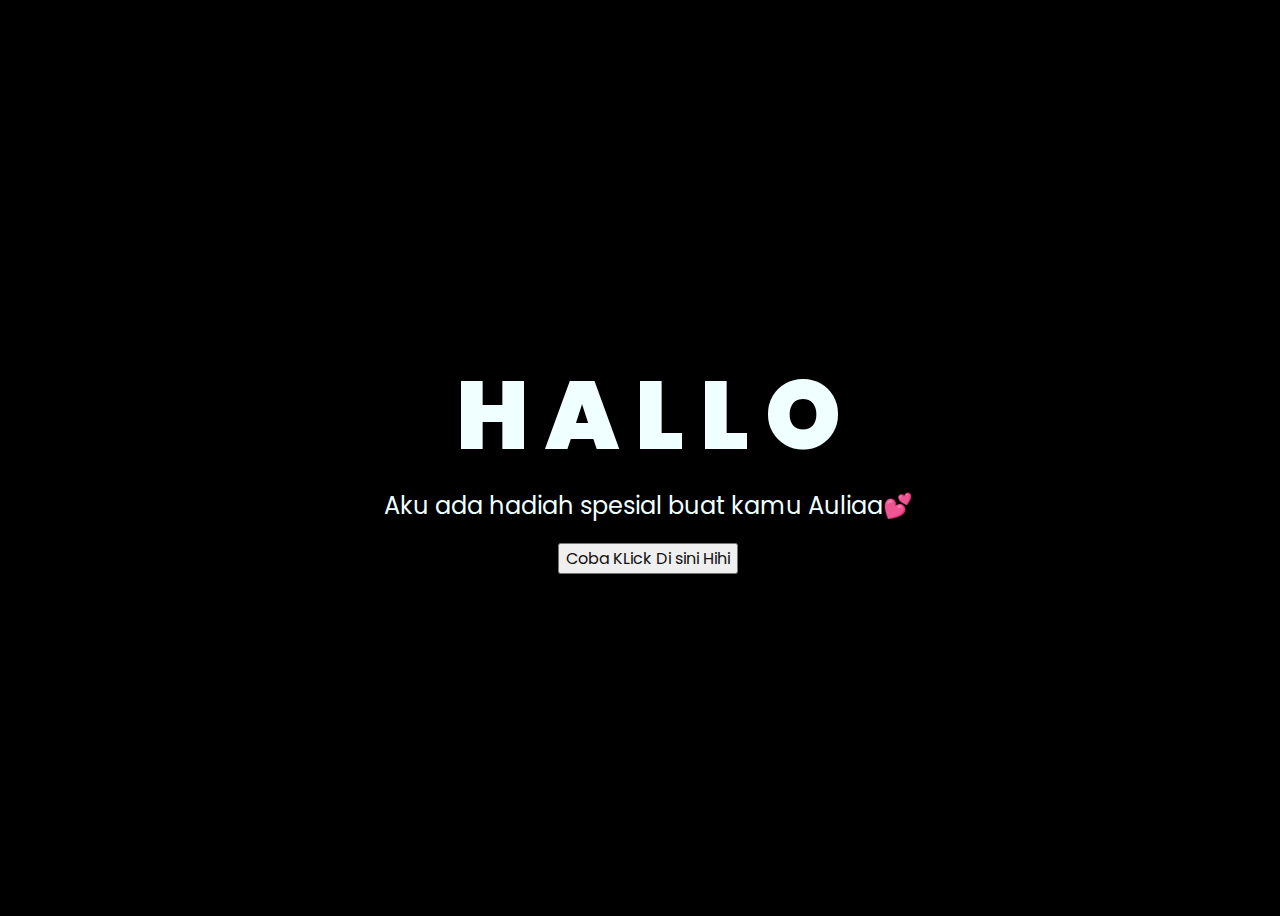
<file: index.html>
<!DOCTYPE html>
<html lang="en">
<head>
    <meta charset="UTF-8">
    <meta http-equiv="X-UA-Compatible" content="IE=edge">
    <meta name="viewport" content="width=device-width, initial-scale=1.0">
    <link rel="stylesheet" href="css/style.css">
    <link rel="icon" href="img/flowers.png" type="image/x-icon">
    <title>Bunga Buat Auliaa</title>
</head>
<body>
    <div class="greetings">
    <!-- silahkan menambah kata sesuai keinginan dengan <span>text...</span -->
        <span>H</span>
        <span>A</span>
        <span>L</span>
        <span>L</span>
        <span>O</span>
    </div>
    <div class="description">
        <span>Aku ada hadiah spesial buat kamu Auliaa💕</span>
    </div>
    <div class="button">
        <button>
            <a href="flower.html">Coba KLick Di sini Hihi</a>
        </button>
        
    </div>
</body>
</html>
</file>
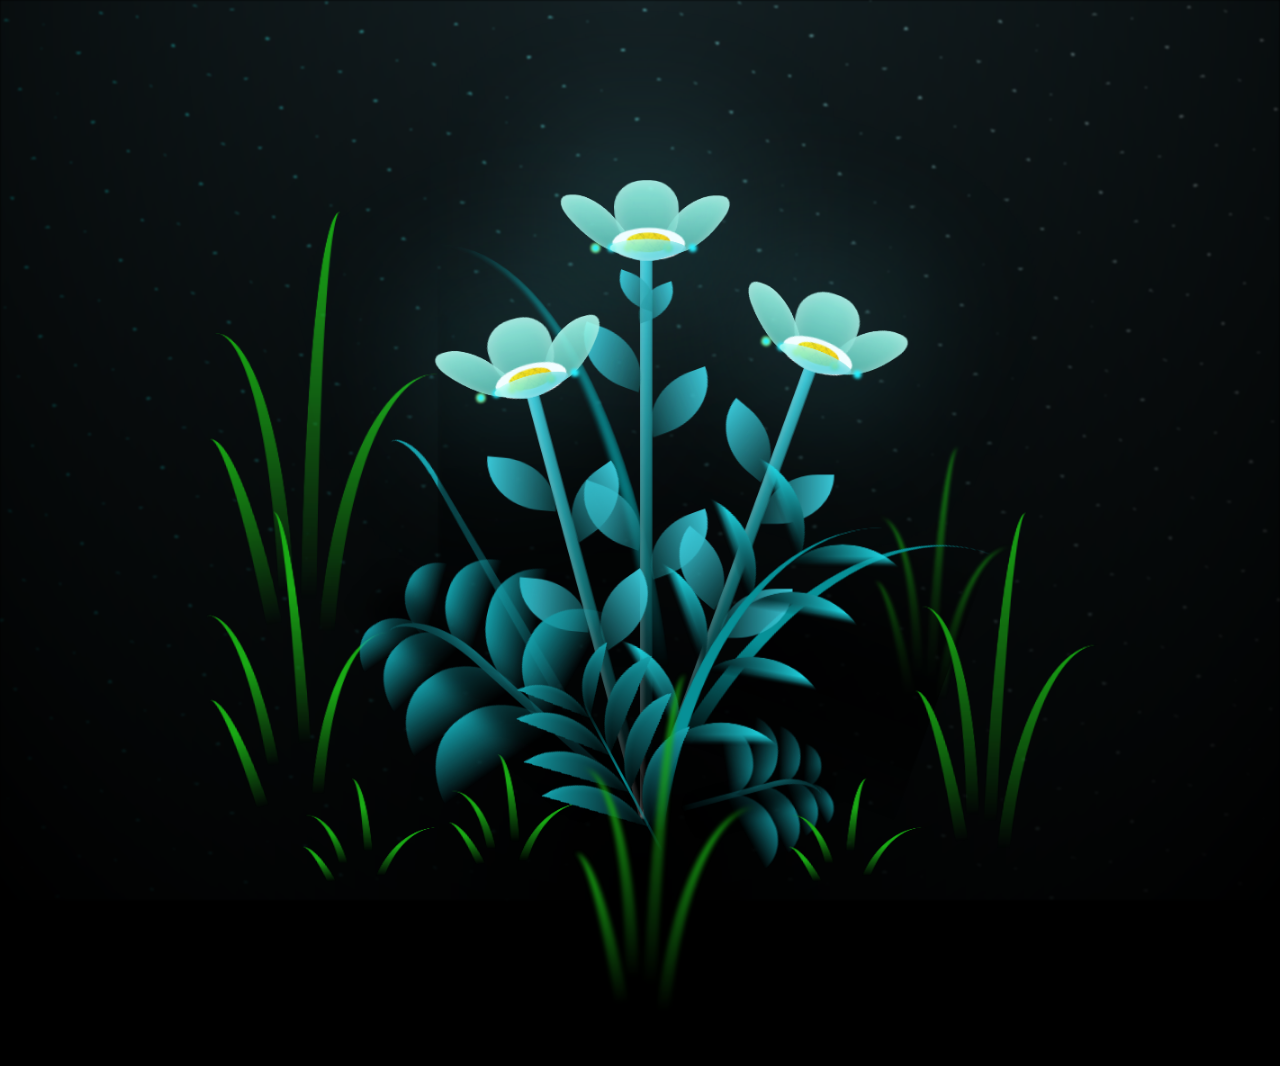
<file: flower.html>
<!DOCTYPE html>
<html lang="en">
<head>
    <meta charset="UTF-8">
    <meta http-equiv="X-UA-Compatible" content="IE=edge">
    <meta name="viewport" content="width=device-width, initial-scale=1.0">
    <link rel="stylesheet" href="css/main.css">
    <link rel="icon" href="img/flowers.png" type="image/x-icon">
    <title>flowers</title>
</head>
<body class="container">
  <!-- Pembuat code: https://codepen.io/mdusmanansari/pen/BamepLe -->
    <div class="night"></div>
    <div class="flowers">
      <div class="flower flower--1">
        <div class="flower__leafs flower__leafs--1">
          <div class="flower__leaf flower__leaf--1"></div>
          <div class="flower__leaf flower__leaf--2"></div>
          <div class="flower__leaf flower__leaf--3"></div>
          <div class="flower__leaf flower__leaf--4"></div>
          <div class="flower__white-circle"></div>
  
          <div class="flower__light flower__light--1"></div>
          <div class="flower__light flower__light--2"></div>
          <div class="flower__light flower__light--3"></div>
          <div class="flower__light flower__light--4"></div>
          <div class="flower__light flower__light--5"></div>
          <div class="flower__light flower__light--6"></div>
          <div class="flower__light flower__light--7"></div>
          <div class="flower__light flower__light--8"></div>
  
        </div>
        <div class="flower__line">
          <div class="flower__line__leaf flower__line__leaf--1"></div>
          <div class="flower__line__leaf flower__line__leaf--2"></div>
          <div class="flower__line__leaf flower__line__leaf--3"></div>
          <div class="flower__line__leaf flower__line__leaf--4"></div>
          <div class="flower__line__leaf flower__line__leaf--5"></div>
          <div class="flower__line__leaf flower__line__leaf--6"></div>
        </div>
      </div>
  
      <div class="flower flower--2">
        <div class="flower__leafs flower__leafs--2">
          <div class="flower__leaf flower__leaf--1"></div>
          <div class="flower__leaf flower__leaf--2"></div>
          <div class="flower__leaf flower__leaf--3"></div>
          <div class="flower__leaf flower__leaf--4"></div>
          <div class="flower__white-circle"></div>
  
          <div class="flower__light flower__light--1"></div>
          <div class="flower__light flower__light--2"></div>
          <div class="flower__light flower__light--3"></div>
          <div class="flower__light flower__light--4"></div>
          <div class="flower__light flower__light--5"></div>
          <div class="flower__light flower__light--6"></div>
          <div class="flower__light flower__light--7"></div>
          <div class="flower__light flower__light--8"></div>
  
        </div>
        <div class="flower__line">
          <div class="flower__line__leaf flower__line__leaf--1"></div>
          <div class="flower__line__leaf flower__line__leaf--2"></div>
          <div class="flower__line__leaf flower__line__leaf--3"></div>
          <div class="flower__line__leaf flower__line__leaf--4"></div>
        </div>
      </div>
  
      <div class="flower flower--3">
        <div class="flower__leafs flower__leafs--3">
          <div class="flower__leaf flower__leaf--1"></div>
          <div class="flower__leaf flower__leaf--2"></div>
          <div class="flower__leaf flower__leaf--3"></div>
          <div class="flower__leaf flower__leaf--4"></div>
          <div class="flower__white-circle"></div>
  
          <div class="flower__light flower__light--1"></div>
          <div class="flower__light flower__light--2"></div>
          <div class="flower__light flower__light--3"></div>
          <div class="flower__light flower__light--4"></div>
          <div class="flower__light flower__light--5"></div>
          <div class="flower__light flower__light--6"></div>
          <div class="flower__light flower__light--7"></div>
          <div class="flower__light flower__light--8"></div>
  
        </div>
        <div class="flower__line">
          <div class="flower__line__leaf flower__line__leaf--1"></div>
          <div class="flower__line__leaf flower__line__leaf--2"></div>
          <div class="flower__line__leaf flower__line__leaf--3"></div>
          <div class="flower__line__leaf flower__line__leaf--4"></div>
        </div>
      </div>
  
      <div class="grow-ans" style="--d:1.2s">
        <div class="flower__g-long">
          <div class="flower__g-long__top"></div>
          <div class="flower__g-long__bottom"></div>
        </div>
      </div>
  
      <div class="growing-grass">
        <div class="flower__grass flower__grass--1">
          <div class="flower__grass--top"></div>
          <div class="flower__grass--bottom"></div>
          <div class="flower__grass__leaf flower__grass__leaf--1"></div>
          <div class="flower__grass__leaf flower__grass__leaf--2"></div>
          <div class="flower__grass__leaf flower__grass__leaf--3"></div>
          <div class="flower__grass__leaf flower__grass__leaf--4"></div>
          <div class="flower__grass__leaf flower__grass__leaf--5"></div>
          <div class="flower__grass__leaf flower__grass__leaf--6"></div>
          <div class="flower__grass__leaf flower__grass__leaf--7"></div>
          <div class="flower__grass__leaf flower__grass__leaf--8"></div>
          <div class="flower__grass__overlay"></div>
        </div>
      </div>
  
      <div class="growing-grass">
        <div class="flower__grass flower__grass--2">
          <div class="flower__grass--top"></div>
          <div class="flower__grass--bottom"></div>
          <div class="flower__grass__leaf flower__grass__leaf--1"></div>
          <div class="flower__grass__leaf flower__grass__leaf--2"></div>
          <div class="flower__grass__leaf flower__grass__leaf--3"></div>
          <div class="flower__grass__leaf flower__grass__leaf--4"></div>
          <div class="flower__grass__leaf flower__grass__leaf--5"></div>
          <div class="flower__grass__leaf flower__grass__leaf--6"></div>
          <div class="flower__grass__leaf flower__grass__leaf--7"></div>
          <div class="flower__grass__leaf flower__grass__leaf--8"></div>
          <div class="flower__grass__overlay"></div>
        </div>
      </div>
  
      <div class="grow-ans" style="--d:2.4s">
        <div class="flower__g-right flower__g-right--1">
          <div class="leaf"></div>
        </div>
      </div>
  
      <div class="grow-ans" style="--d:2.8s">
        <div class="flower__g-right flower__g-right--2">
          <div class="leaf"></div>
        </div>
      </div>
  
      <div class="grow-ans" style="--d:2.8s">
        <div class="flower__g-front">
          <div class="flower__g-front__leaf-wrapper flower__g-front__leaf-wrapper--1">
            <div class="flower__g-front__leaf"></div>
          </div>
          <div class="flower__g-front__leaf-wrapper flower__g-front__leaf-wrapper--2">
            <div class="flower__g-front__leaf"></div>
          </div>
          <div class="flower__g-front__leaf-wrapper flower__g-front__leaf-wrapper--3">
            <div class="flower__g-front__leaf"></div>
          </div>
          <div class="flower__g-front__leaf-wrapper flower__g-front__leaf-wrapper--4">
            <div class="flower__g-front__leaf"></div>
          </div>
          <div class="flower__g-front__leaf-wrapper flower__g-front__leaf-wrapper--5">
            <div class="flower__g-front__leaf"></div>
          </div>
          <div class="flower__g-front__leaf-wrapper flower__g-front__leaf-wrapper--6">
            <div class="flower__g-front__leaf"></div>
          </div>
          <div class="flower__g-front__leaf-wrapper flower__g-front__leaf-wrapper--7">
            <div class="flower__g-front__leaf"></div>
          </div>
          <div class="flower__g-front__leaf-wrapper flower__g-front__leaf-wrapper--8">
            <div class="flower__g-front__leaf"></div>
          </div>
          <div class="flower__g-front__line"></div>
        </div>
      </div>
  
      <div class="grow-ans" style="--d:3.2s">
        <div class="flower__g-fr">
          <div class="leaf"></div>
          <div class="flower__g-fr__leaf flower__g-fr__leaf--1"></div>
          <div class="flower__g-fr__leaf flower__g-fr__leaf--2"></div>
          <div class="flower__g-fr__leaf flower__g-fr__leaf--3"></div>
          <div class="flower__g-fr__leaf flower__g-fr__leaf--4"></div>
          <div class="flower__g-fr__leaf flower__g-fr__leaf--5"></div>
          <div class="flower__g-fr__leaf flower__g-fr__leaf--6"></div>
          <div class="flower__g-fr__leaf flower__g-fr__leaf--7"></div>
          <div class="flower__g-fr__leaf flower__g-fr__leaf--8"></div>
        </div>
      </div>
  
      <div class="long-g long-g--0">
        <div class="grow-ans" style="--d:3s">
          <div class="leaf leaf--0"></div>
        </div>
        <div class="grow-ans" style="--d:2.2s">
          <div class="leaf leaf--1"></div>
        </div>
        <div class="grow-ans" style="--d:3.4s">
          <div class="leaf leaf--2"></div>
        </div>
        <div class="grow-ans" style="--d:3.6s">
          <div class="leaf leaf--3"></div>
        </div>
      </div>
  
      <div class="long-g long-g--1">
        <div class="grow-ans" style="--d:3.6s">
          <div class="leaf leaf--0"></div>
        </div>
        <div class="grow-ans" style="--d:3.8s">
          <div class="leaf leaf--1"></div>
        </div>
        <div class="grow-ans" style="--d:4s">
          <div class="leaf leaf--2"></div>
        </div>
        <div class="grow-ans" style="--d:4.2s">
          <div class="leaf leaf--3"></div>
        </div>
      </div>
  
      <div class="long-g long-g--2">
        <div class="grow-ans" style="--d:4s">
          <div class="leaf leaf--0"></div>
        </div>
        <div class="grow-ans" style="--d:4.2s">
          <div class="leaf leaf--1"></div>
        </div>
        <div class="grow-ans" style="--d:4.4s">
          <div class="leaf leaf--2"></div>
        </div>
        <div class="grow-ans" style="--d:4.6s">
          <div class="leaf leaf--3"></div>
        </div>
      </div>
  
      <div class="long-g long-g--3">
        <div class="grow-ans" style="--d:4s">
          <div class="leaf leaf--0"></div>
        </div>
        <div class="grow-ans" style="--d:4.2s">
          <div class="leaf leaf--1"></div>
        </div>
        <div class="grow-ans" style="--d:3s">
          <div class="leaf leaf--2"></div>
        </div>
        <div class="grow-ans" style="--d:3.6s">
          <div class="leaf leaf--3"></div>
        </div>
      </div>
  
      <div class="long-g long-g--4">
        <div class="grow-ans" style="--d:4s">
          <div class="leaf leaf--0"></div>
        </div>
        <div class="grow-ans" style="--d:4.2s">
          <div class="leaf leaf--1"></div>
        </div>
        <div class="grow-ans" style="--d:3s">
          <div class="leaf leaf--2"></div>
        </div>
        <div class="grow-ans" style="--d:3.6s">
          <div class="leaf leaf--3"></div>
        </div>
      </div>
  
      <div class="long-g long-g--5">
        <div class="grow-ans" style="--d:4s">
          <div class="leaf leaf--0"></div>
        </div>
        <div class="grow-ans" style="--d:4.2s">
          <div class="leaf leaf--1"></div>
        </div>
        <div class="grow-ans" style="--d:3s">
          <div class="leaf leaf--2"></div>
        </div>
        <div class="grow-ans" style="--d:3.6s">
          <div class="leaf leaf--3"></div>
        </div>
      </div>
  
      <div class="long-g long-g--6">
        <div class="grow-ans" style="--d:4.2s">
          <div class="leaf leaf--0"></div>
        </div>
        <div class="grow-ans" style="--d:4.4s">
          <div class="leaf leaf--1"></div>
        </div>
        <div class="grow-ans" style="--d:4.6s">
          <div class="leaf leaf--2"></div>
        </div>
        <div class="grow-ans" style="--d:4.8s">
          <div class="leaf leaf--3"></div>
        </div>
      </div>
  
      <div class="long-g long-g--7">
        <div class="grow-ans" style="--d:3s">
          <div class="leaf leaf--0"></div>
        </div>
        <div class="grow-ans" style="--d:3.2s">
          <div class="leaf leaf--1"></div>
        </div>
        <div class="grow-ans" style="--d:3.5s">
          <div class="leaf leaf--2"></div>
        </div>
        <div class="grow-ans" style="--d:3.6s">
          <div class="leaf leaf--3"></div>
        </div>
      </div>
    </div>
    <script src="main.js"></script>
  </body>
</html>
</file>
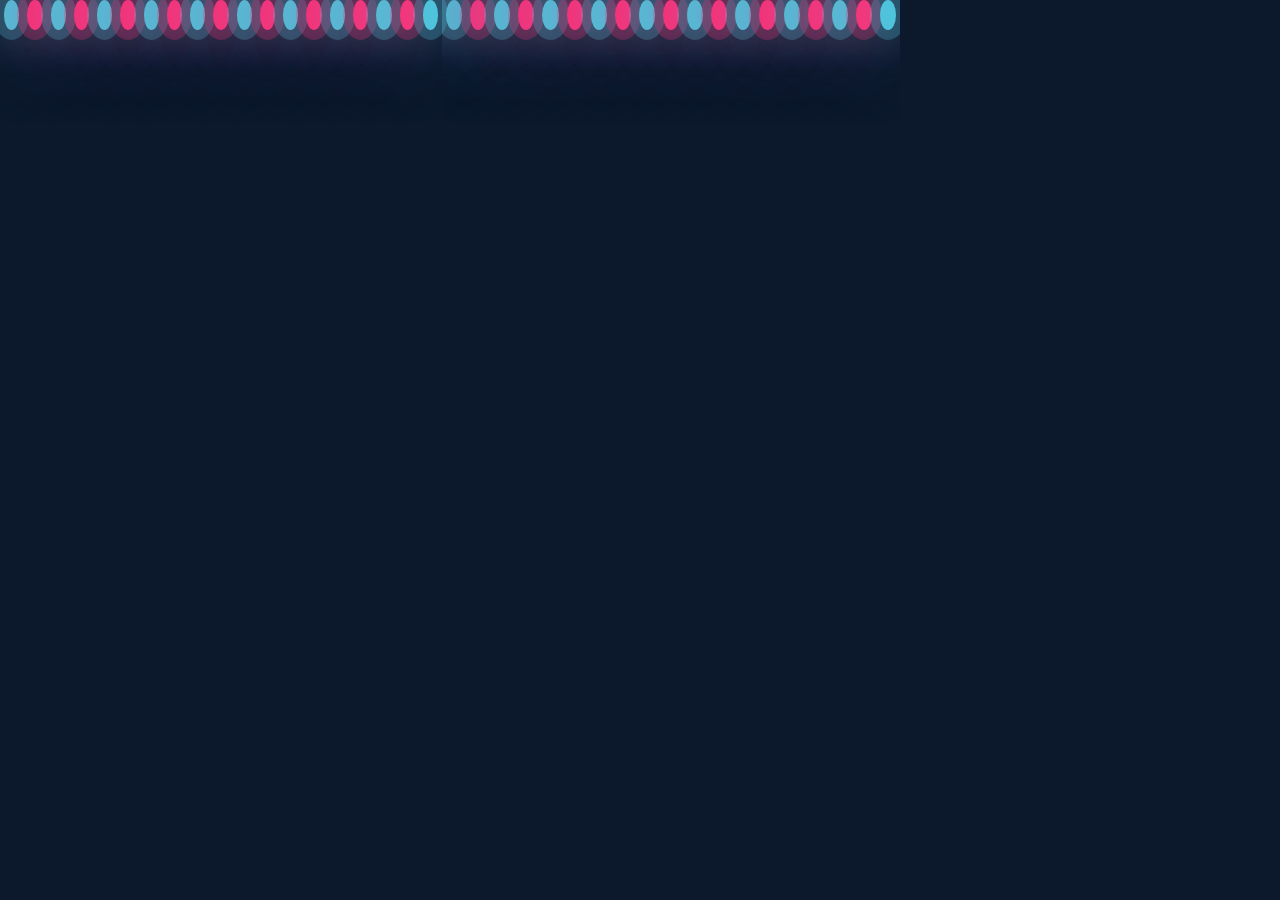
<file: scss/animation.html>
<!DOCTYPE html>
<html lang="en">
<head>
    <meta charset="UTF-8">
    <title>CSS Animation Effect</title>
    <link rel="stylesheet" href="style.css">
</head>
<body>
    <div class="container">
        <div class="bubbles">
            <span style="--i:11"></span>
            <span style="--i:12"></span>
            <span style="--i:24"></span>
            <span style="--i:10"></span>
            <span style="--i:14"></span>
            <span style="--i:23"></span>
            <span style="--i:18"></span>
            <span style="--i:19"></span>
            <span style="--i:20"></span>
            <span style="--i:22"></span>
            <span style="--i:25"></span>
            <span style="--i:18"></span>
            <span style="--i:21"></span>
            <span style="--i:15"></span>
            <span style="--i:13"></span>
            <span style="--i:26"></span>
            <span style="--i:17"></span>
            <span style="--i:13"></span>
            <span style="--i:28"></span>
            <div class="container">
                <div class="bubbles">
            <span style="--i:11"></span>
            <span style="--i:12"></span>
            <span style="--i:24"></span>
            <span style="--i:10"></span>
            <span style="--i:14"></span>
            <span style="--i:23"></span>
            <span style="--i:18"></span>
            <span style="--i:19"></span>
            <span style="--i:20"></span>
            <span style="--i:22"></span>
            <span style="--i:25"></span>
            <span style="--i:18"></span>
            <span style="--i:21"></span>
            <span style="--i:15"></span>
            <span style="--i:13"></span>
            <span style="--i:26"></span>
            <span style="--i:17"></span>
            <span style="--i:13"></span>
            <span style="--i:28"></span>
            </div>
        </div>
</body>
</html>
</file>
<file: css/style.css>
@import url('https://fonts.googleapis.com/css2?family=Poppins:ital,wght@0,500;1,900&display=swap');
*{
    font-family: 'Poppins',cursive;
}
body{
    color: azure;
    width: 100%;
    height: 100vh;
    display: flex;
    flex-direction: column;
    align-items: center;
    justify-content: center;
    background-color: black;
}
.greetings{
    font-size: 6rem;
    font-weight: 900;
}
.greetings > span{
    animation: glow 2.5s ease-in-out infinite;
}
@keyframes glow{
    0%, 100%{
        color: #fff;
        text-shadow: 0 0 12px #39c6d6, 0 0 50px #39c6d6, 0 0 100px #39c6d6;
    }
    10%, 90%{
        color: #111;
        text-shadow: none;
    }
}
.greetings > span:nth-child(2){
    animation-delay: .2s ;
}
.greetings > span:nth-child(3){
    animation-delay: .4s ;
}
.greetings > span:nth-child(4){
    animation-delay: .6s;
}
.greetings > span:nth-child(5){
    animation-delay: .8s;
}

.description{
    font-size: 1.5rem;
    margin-bottom: 20px;
}

.button a{
    text-decoration: none;
    font-size: 1rem;
    color: #111;
}

@media screen and (max-width:574px){
    .greetings{
        display: block;
        font-size: 3rem;
        font-weight: 500;
        text-align: center;
    }
    .description{
        font-size: 1rem;
    }
    
    .button a{
        font-size: .5rem;
    }
}
</file>
<file: css/main.css>
*,
*::after,
*::before {
  padding: 0;
  margin: 0;
  box-sizing: border-box;
}

:root {
  --dark-color: #000;
}

body {
  display: flex;
  align-items: flex-end;
  justify-content: center;
  min-height: 100vh;
  background-color: var(--dark-color);
  overflow: hidden;
  perspective: 1000px;
}

.night {
  position: fixed;
  left: 50%;
  top: 0;
  transform: translateX(-50%);
  width: 100%;
  height: 100%;
  filter: blur(0.1vmin);
  background-image: radial-gradient(ellipse at top, transparent 0%, var(--dark-color)), radial-gradient(ellipse at bottom, var(--dark-color), rgba(145, 233, 255, 0.2)), repeating-linear-gradient(220deg, rgb(0, 0, 0) 0px, rgb(0, 0, 0) 19px, transparent 19px, transparent 22px), repeating-linear-gradient(189deg, rgb(0, 0, 0) 0px, rgb(0, 0, 0) 19px, transparent 19px, transparent 22px), repeating-linear-gradient(148deg, rgb(0, 0, 0) 0px, rgb(0, 0, 0) 19px, transparent 19px, transparent 22px), linear-gradient(90deg, rgb(0, 255, 250), rgb(240, 240, 240));
}

.flowers {
  position: relative;
  transform: scale(0.9);
}

.flower {
  position: absolute;
  bottom: 10vmin;
  transform-origin: bottom center;
  z-index: 10;
  --fl-speed: 0.8s;
}
.flower--1 {
  -webkit-animation: moving-flower-1 4s linear infinite;
          animation: moving-flower-1 4s linear infinite;
}
.flower--1 .flower__line {
  height: 70vmin;
  -webkit-animation-delay: 0.3s;
          animation-delay: 0.3s;
}
.flower--1 .flower__line__leaf--1 {
  -webkit-animation: blooming-leaf-right var(--fl-speed) 1.6s backwards;
          animation: blooming-leaf-right var(--fl-speed) 1.6s backwards;
}
.flower--1 .flower__line__leaf--2 {
  -webkit-animation: blooming-leaf-right var(--fl-speed) 1.4s backwards;
          animation: blooming-leaf-right var(--fl-speed) 1.4s backwards;
}
.flower--1 .flower__line__leaf--3 {
  -webkit-animation: blooming-leaf-left var(--fl-speed) 1.2s backwards;
          animation: blooming-leaf-left var(--fl-speed) 1.2s backwards;
}
.flower--1 .flower__line__leaf--4 {
  -webkit-animation: blooming-leaf-left var(--fl-speed) 1s backwards;
          animation: blooming-leaf-left var(--fl-speed) 1s backwards;
}
.flower--1 .flower__line__leaf--5 {
  -webkit-animation: blooming-leaf-right var(--fl-speed) 1.8s backwards;
          animation: blooming-leaf-right var(--fl-speed) 1.8s backwards;
}
.flower--1 .flower__line__leaf--6 {
  -webkit-animation: blooming-leaf-left var(--fl-speed) 2s backwards;
          animation: blooming-leaf-left var(--fl-speed) 2s backwards;
}
.flower--2 {
  left: 50%;
  transform: rotate(20deg);
  -webkit-animation: moving-flower-2 4s linear infinite;
          animation: moving-flower-2 4s linear infinite;
}
.flower--2 .flower__line {
  height: 60vmin;
  -webkit-animation-delay: 0.6s;
          animation-delay: 0.6s;
}
.flower--2 .flower__line__leaf--1 {
  -webkit-animation: blooming-leaf-right var(--fl-speed) 1.9s backwards;
          animation: blooming-leaf-right var(--fl-speed) 1.9s backwards;
}
.flower--2 .flower__line__leaf--2 {
  -webkit-animation: blooming-leaf-right var(--fl-speed) 1.7s backwards;
          animation: blooming-leaf-right var(--fl-speed) 1.7s backwards;
}
.flower--2 .flower__line__leaf--3 {
  -webkit-animation: blooming-leaf-left var(--fl-speed) 1.5s backwards;
          animation: blooming-leaf-left var(--fl-speed) 1.5s backwards;
}
.flower--2 .flower__line__leaf--4 {
  -webkit-animation: blooming-leaf-left var(--fl-speed) 1.3s backwards;
          animation: blooming-leaf-left var(--fl-speed) 1.3s backwards;
}
.flower--3 {
  left: 50%;
  transform: rotate(-15deg);
  -webkit-animation: moving-flower-3 4s linear infinite;
          animation: moving-flower-3 4s linear infinite;
}
.flower--3 .flower__line {
  -webkit-animation-delay: 0.9s;
          animation-delay: 0.9s;
}
.flower--3 .flower__line__leaf--1 {
  -webkit-animation: blooming-leaf-right var(--fl-speed) 2.5s backwards;
          animation: blooming-leaf-right var(--fl-speed) 2.5s backwards;
}
.flower--3 .flower__line__leaf--2 {
  -webkit-animation: blooming-leaf-right var(--fl-speed) 2.3s backwards;
          animation: blooming-leaf-right var(--fl-speed) 2.3s backwards;
}
.flower--3 .flower__line__leaf--3 {
  -webkit-animation: blooming-leaf-left var(--fl-speed) 2.1s backwards;
          animation: blooming-leaf-left var(--fl-speed) 2.1s backwards;
}
.flower--3 .flower__line__leaf--4 {
  -webkit-animation: blooming-leaf-left var(--fl-speed) 1.9s backwards;
          animation: blooming-leaf-left var(--fl-speed) 1.9s backwards;
}
.flower__leafs {
  position: relative;
  -webkit-animation: blooming-flower 2s backwards;
          animation: blooming-flower 2s backwards;
}
.flower__leafs--1 {
  -webkit-animation-delay: 1.1s;
          animation-delay: 1.1s;
}
.flower__leafs--2 {
  -webkit-animation-delay: 1.4s;
          animation-delay: 1.4s;
}
.flower__leafs--3 {
  -webkit-animation-delay: 1.7s;
          animation-delay: 1.7s;
}
.flower__leafs::after {
  content: "";
  position: absolute;
  left: 0;
  top: 0;
  transform: translate(-50%, -100%);
  width: 8vmin;
  height: 8vmin;
  background-color: #6bf0ff;
  filter: blur(10vmin);
}
.flower__leaf {
  position: absolute;
  bottom: 0;
  left: 50%;
  width: 8vmin;
  height: 11vmin;
  border-radius: 51% 49% 47% 53%/44% 45% 55% 69%;
  background-color: #a7ffee;
  background-image: linear-gradient(to top, #54b8aa, #a7ffee);
  transform-origin: bottom center;
  opacity: 0.9;
  box-shadow: inset 0 0 2vmin rgba(255, 255, 255, 0.5);
}
.flower__leaf--1 {
  transform: translate(-10%, 1%) rotateY(40deg) rotateX(-50deg);
}
.flower__leaf--2 {
  transform: translate(-50%, -4%) rotateX(40deg);
}
.flower__leaf--3 {
  transform: translate(-90%, 0%) rotateY(45deg) rotateX(50deg);
}
.flower__leaf--4 {
  width: 8vmin;
  height: 8vmin;
  transform-origin: bottom left;
  border-radius: 4vmin 10vmin 4vmin 4vmin;
  transform: translate(0%, 18%) rotateX(70deg) rotate(-43deg);
  background-image: linear-gradient(to top, #39c6d6, #a7ffee);
  z-index: 1;
  opacity: 0.8;
}
.flower__white-circle {
  position: absolute;
  left: -3.5vmin;
  top: -3vmin;
  width: 9vmin;
  height: 4vmin;
  border-radius: 50%;
  background-color: #fff;
}
.flower__white-circle::after {
  content: "";
  position: absolute;
  left: 50%;
  top: 45%;
  transform: translate(-50%, -50%);
  width: 60%;
  height: 60%;
  border-radius: inherit;
  background-image: repeating-linear-gradient(135deg, rgba(0, 0, 0, 0.03) 0px, rgba(0, 0, 0, 0.03) 1px, transparent 1px, transparent 12px), repeating-linear-gradient(45deg, rgba(0, 0, 0, 0.03) 0px, rgba(0, 0, 0, 0.03) 1px, transparent 1px, transparent 12px), repeating-linear-gradient(67.5deg, rgba(0, 0, 0, 0.03) 0px, rgba(0, 0, 0, 0.03) 1px, transparent 1px, transparent 12px), repeating-linear-gradient(135deg, rgba(0, 0, 0, 0.03) 0px, rgba(0, 0, 0, 0.03) 1px, transparent 1px, transparent 12px), repeating-linear-gradient(45deg, rgba(0, 0, 0, 0.03) 0px, rgba(0, 0, 0, 0.03) 1px, transparent 1px, transparent 12px), repeating-linear-gradient(112.5deg, rgba(0, 0, 0, 0.03) 0px, rgba(0, 0, 0, 0.03) 1px, transparent 1px, transparent 12px), repeating-linear-gradient(112.5deg, rgba(0, 0, 0, 0.03) 0px, rgba(0, 0, 0, 0.03) 1px, transparent 1px, transparent 12px), repeating-linear-gradient(45deg, rgba(0, 0, 0, 0.03) 0px, rgba(0, 0, 0, 0.03) 1px, transparent 1px, transparent 12px), repeating-linear-gradient(22.5deg, rgba(0, 0, 0, 0.03) 0px, rgba(0, 0, 0, 0.03) 1px, transparent 1px, transparent 12px), repeating-linear-gradient(45deg, rgba(0, 0, 0, 0.03) 0px, rgba(0, 0, 0, 0.03) 1px, transparent 1px, transparent 12px), repeating-linear-gradient(22.5deg, rgba(0, 0, 0, 0.03) 0px, rgba(0, 0, 0, 0.03) 1px, transparent 1px, transparent 12px), repeating-linear-gradient(135deg, rgba(0, 0, 0, 0.03) 0px, rgba(0, 0, 0, 0.03) 1px, transparent 1px, transparent 12px), repeating-linear-gradient(157.5deg, rgba(0, 0, 0, 0.03) 0px, rgba(0, 0, 0, 0.03) 1px, transparent 1px, transparent 12px), repeating-linear-gradient(67.5deg, rgba(0, 0, 0, 0.03) 0px, rgba(0, 0, 0, 0.03) 1px, transparent 1px, transparent 12px), repeating-linear-gradient(67.5deg, rgba(0, 0, 0, 0.03) 0px, rgba(0, 0, 0, 0.03) 1px, transparent 1px, transparent 12px), linear-gradient(90deg, rgb(255, 235, 18), rgb(255, 206, 0));
}
.flower__line {
  height: 55vmin;
  width: 1.5vmin;
  background-image: linear-gradient(to left, rgba(0, 0, 0, 0.2), transparent, rgba(255, 255, 255, 0.2)), linear-gradient(to top, transparent 10%, #14757a, #39c6d6);
  box-shadow: inset 0 0 2px rgba(0, 0, 0, 0.5);
  -webkit-animation: grow-flower-tree 4s backwards;
          animation: grow-flower-tree 4s backwards;
}
.flower__line__leaf {
  --w: 7vmin;
  --h: calc(var(--w) + 2vmin);
  position: absolute;
  top: 20%;
  left: 90%;
  width: var(--w);
  height: var(--h);
  border-top-right-radius: var(--h);
  border-bottom-left-radius: var(--h);
  background-image: linear-gradient(to top, rgba(20, 117, 122, 0.4), #39c6d6);
}
.flower__line__leaf--1 {
  transform: rotate(70deg) rotateY(30deg);
}
.flower__line__leaf--2 {
  top: 45%;
  transform: rotate(70deg) rotateY(30deg);
}
.flower__line__leaf--3, .flower__line__leaf--4, .flower__line__leaf--6 {
  border-top-right-radius: 0;
  border-bottom-left-radius: 0;
  border-top-left-radius: var(--h);
  border-bottom-right-radius: var(--h);
  left: -460%;
  top: 12%;
  transform: rotate(-70deg) rotateY(30deg);
}
.flower__line__leaf--4 {
  top: 40%;
}
.flower__line__leaf--5 {
  top: 0;
  transform-origin: left;
  transform: rotate(70deg) rotateY(30deg) scale(0.6);
}
.flower__line__leaf--6 {
  top: -2%;
  left: -450%;
  transform-origin: right;
  transform: rotate(-70deg) rotateY(30deg) scale(0.6);
}
.flower__light {
  position: absolute;
  bottom: 0vmin;
  width: 1vmin;
  height: 1vmin;
  background-color: rgb(255, 251, 0);
  border-radius: 50%;
  filter: blur(0.2vmin);
  -webkit-animation: light-ans 4s linear infinite backwards;
          animation: light-ans 4s linear infinite backwards;
}
.flower__light:nth-child(odd) {
  background-color: #23f0ff;
}
.flower__light--1 {
  left: -2vmin;
  -webkit-animation-delay: 1s;
          animation-delay: 1s;
}
.flower__light--2 {
  left: 3vmin;
  -webkit-animation-delay: 0.5s;
          animation-delay: 0.5s;
}
.flower__light--3 {
  left: -6vmin;
  -webkit-animation-delay: 0.3s;
          animation-delay: 0.3s;
}
.flower__light--4 {
  left: 6vmin;
  -webkit-animation-delay: 0.9s;
          animation-delay: 0.9s;
}
.flower__light--5 {
  left: -1vmin;
  -webkit-animation-delay: 1.5s;
          animation-delay: 1.5s;
}
.flower__light--6 {
  left: -4vmin;
  -webkit-animation-delay: 3s;
          animation-delay: 3s;
}
.flower__light--7 {
  left: 3vmin;
  -webkit-animation-delay: 2s;
          animation-delay: 2s;
}
.flower__light--8 {
  left: -6vmin;
  -webkit-animation-delay: 3.5s;
          animation-delay: 3.5s;
}
.flower__grass {
  --c: #159faa;
  --line-w: 1.5vmin;
  position: absolute;
  bottom: 12vmin;
  left: -7vmin;
  display: flex;
  flex-direction: column;
  align-items: flex-end;
  z-index: 20;
  transform-origin: bottom center;
  transform: rotate(-48deg) rotateY(40deg);
}
.flower__grass--1 {
  -webkit-animation: moving-grass 2s linear infinite;
          animation: moving-grass 2s linear infinite;
}
.flower__grass--2 {
  left: 2vmin;
  bottom: 10vmin;
  transform: scale(0.5) rotate(75deg) rotateX(10deg) rotateY(-200deg);
  opacity: 0.8;
  z-index: 0;
  -webkit-animation: moving-grass--2 1.5s linear infinite;
          animation: moving-grass--2 1.5s linear infinite;
}
.flower__grass--top {
  width: 7vmin;
  height: 10vmin;
  border-top-right-radius: 100%;
  border-right: var(--line-w) solid var(--c);
  transform-origin: bottom center;
  transform: rotate(-2deg);
}
.flower__grass--bottom {
  margin-top: -2px;
  width: var(--line-w);
  height: 25vmin;
  background-image: linear-gradient(to top, transparent, var(--c));
}
.flower__grass__leaf {
  --size: 10vmin;
  position: absolute;
  width: calc(var(--size) * 2.1);
  height: var(--size);
  border-top-left-radius: var(--size);
  border-top-right-radius: var(--size);
  background-image: linear-gradient(to top, transparent, transparent 30%, var(--c));
  z-index: 100;
}
.flower__grass__leaf--1 {
  top: -6%;
  left: 30%;
  --size: 6vmin;
  transform: rotate(-20deg);
  -webkit-animation: growing-grass-ans--1 2s 2.6s backwards;
          animation: growing-grass-ans--1 2s 2.6s backwards;
}
@-webkit-keyframes growing-grass-ans--1 {
  0% {
    transform-origin: bottom left;
    transform: rotate(-20deg) scale(0);
  }
}
@keyframes growing-grass-ans--1 {
  0% {
    transform-origin: bottom left;
    transform: rotate(-20deg) scale(0);
  }
}
.flower__grass__leaf--2 {
  top: -5%;
  left: -110%;
  --size: 6vmin;
  transform: rotate(10deg);
  -webkit-animation: growing-grass-ans--2 2s 2.4s linear backwards;
          animation: growing-grass-ans--2 2s 2.4s linear backwards;
}
@-webkit-keyframes growing-grass-ans--2 {
  0% {
    transform-origin: bottom right;
    transform: rotate(10deg) scale(0);
  }
}
@keyframes growing-grass-ans--2 {
  0% {
    transform-origin: bottom right;
    transform: rotate(10deg) scale(0);
  }
}
.flower__grass__leaf--3 {
  top: 5%;
  left: 60%;
  --size: 8vmin;
  transform: rotate(-18deg) rotateX(-20deg);
  -webkit-animation: growing-grass-ans--3 2s 2.2s linear backwards;
          animation: growing-grass-ans--3 2s 2.2s linear backwards;
}
@-webkit-keyframes growing-grass-ans--3 {
  0% {
    transform-origin: bottom left;
    transform: rotate(-18deg) rotateX(-20deg) scale(0);
  }
}
@keyframes growing-grass-ans--3 {
  0% {
    transform-origin: bottom left;
    transform: rotate(-18deg) rotateX(-20deg) scale(0);
  }
}
.flower__grass__leaf--4 {
  top: 6%;
  left: -135%;
  --size: 8vmin;
  transform: rotate(2deg);
  -webkit-animation: growing-grass-ans--4 2s 2s linear backwards;
          animation: growing-grass-ans--4 2s 2s linear backwards;
}
@-webkit-keyframes growing-grass-ans--4 {
  0% {
    transform-origin: bottom right;
    transform: rotate(2deg) scale(0);
  }
}
@keyframes growing-grass-ans--4 {
  0% {
    transform-origin: bottom right;
    transform: rotate(2deg) scale(0);
  }
}
.flower__grass__leaf--5 {
  top: 20%;
  left: 60%;
  --size: 10vmin;
  transform: rotate(-24deg) rotateX(-20deg);
  -webkit-animation: growing-grass-ans--5 2s 1.8s linear backwards;
          animation: growing-grass-ans--5 2s 1.8s linear backwards;
}
@-webkit-keyframes growing-grass-ans--5 {
  0% {
    transform-origin: bottom left;
    transform: rotate(-24deg) rotateX(-20deg) scale(0);
  }
}
@keyframes growing-grass-ans--5 {
  0% {
    transform-origin: bottom left;
    transform: rotate(-24deg) rotateX(-20deg) scale(0);
  }
}
.flower__grass__leaf--6 {
  top: 22%;
  left: -180%;
  --size: 10vmin;
  transform: rotate(10deg);
  -webkit-animation: growing-grass-ans--6 2s 1.6s linear backwards;
          animation: growing-grass-ans--6 2s 1.6s linear backwards;
}
@-webkit-keyframes growing-grass-ans--6 {
  0% {
    transform-origin: bottom right;
    transform: rotate(10deg) scale(0);
  }
}
@keyframes growing-grass-ans--6 {
  0% {
    transform-origin: bottom right;
    transform: rotate(10deg) scale(0);
  }
}
.flower__grass__leaf--7 {
  top: 39%;
  left: 70%;
  --size: 10vmin;
  transform: rotate(-10deg);
  -webkit-animation: growing-grass-ans--7 2s 1.4s linear backwards;
          animation: growing-grass-ans--7 2s 1.4s linear backwards;
}
@-webkit-keyframes growing-grass-ans--7 {
  0% {
    transform-origin: bottom left;
    transform: rotate(-10deg) scale(0);
  }
}
@keyframes growing-grass-ans--7 {
  0% {
    transform-origin: bottom left;
    transform: rotate(-10deg) scale(0);
  }
}
.flower__grass__leaf--8 {
  top: 40%;
  left: -215%;
  --size: 11vmin;
  transform: rotate(10deg);
  -webkit-animation: growing-grass-ans--8 2s 1.2s linear backwards;
          animation: growing-grass-ans--8 2s 1.2s linear backwards;
}
@-webkit-keyframes growing-grass-ans--8 {
  0% {
    transform-origin: bottom right;
    transform: rotate(10deg) scale(0);
  }
}
@keyframes growing-grass-ans--8 {
  0% {
    transform-origin: bottom right;
    transform: rotate(10deg) scale(0);
  }
}
.flower__grass__overlay {
  position: absolute;
  top: -10%;
  right: 0%;
  width: 100%;
  height: 100%;
  background-color: rgba(0, 0, 0, 0.6);
  filter: blur(1.5vmin);
  z-index: 100;
}
.flower__g-long {
  --w: 2vmin;
  --h: 6vmin;
  --c: #159faa;
  position: absolute;
  bottom: 10vmin;
  left: -3vmin;
  transform-origin: bottom center;
  transform: rotate(-30deg) rotateY(-20deg);
  display: flex;
  flex-direction: column;
  align-items: flex-end;
  -webkit-animation: flower-g-long-ans 3s linear infinite;
          animation: flower-g-long-ans 3s linear infinite;
}
@-webkit-keyframes flower-g-long-ans {
  0%, 100% {
    transform: rotate(-30deg) rotateY(-20deg);
  }
  50% {
    transform: rotate(-32deg) rotateY(-20deg);
  }
}
@keyframes flower-g-long-ans {
  0%, 100% {
    transform: rotate(-30deg) rotateY(-20deg);
  }
  50% {
    transform: rotate(-32deg) rotateY(-20deg);
  }
}
.flower__g-long__top {
  top: calc(var(--h) * -1);
  width: calc(var(--w) + 1vmin);
  height: var(--h);
  border-top-right-radius: 100%;
  border-right: 0.7vmin solid var(--c);
  transform: translate(-0.7vmin, 1vmin);
}
.flower__g-long__bottom {
  width: var(--w);
  height: 50vmin;
  transform-origin: bottom center;
  background-image: linear-gradient(to top, transparent 30%, var(--c));
  box-shadow: inset 0 0 2px rgba(0, 0, 0, 0.5);
  -webkit-clip-path: polygon(35% 0, 65% 1%, 100% 100%, 0% 100%);
          clip-path: polygon(35% 0, 65% 1%, 100% 100%, 0% 100%);
}
.flower__g-right {
  position: absolute;
  bottom: 6vmin;
  left: -2vmin;
  transform-origin: bottom left;
  transform: rotate(20deg);
}
.flower__g-right .leaf {
  width: 30vmin;
  height: 50vmin;
  border-top-left-radius: 100%;
  border-left: 2vmin solid #079097;
  background-image: linear-gradient(to bottom, transparent, var(--dark-color) 60%);
  -webkit-mask-image: linear-gradient(to top, transparent 30%, #079097 60%);
}
.flower__g-right--1 {
  -webkit-animation: flower-g-right-ans 2.5s linear infinite;
          animation: flower-g-right-ans 2.5s linear infinite;
}
.flower__g-right--2 {
  left: 5vmin;
  transform: rotateY(-180deg);
  -webkit-animation: flower-g-right-ans--2 3s linear infinite;
          animation: flower-g-right-ans--2 3s linear infinite;
}
.flower__g-right--2 .leaf {
  height: 75vmin;
  filter: blur(0.3vmin);
  opacity: 0.8;
}
@-webkit-keyframes flower-g-right-ans {
  0%, 100% {
    transform: rotate(20deg);
  }
  50% {
    transform: rotate(24deg) rotateX(-20deg);
  }
}
@keyframes flower-g-right-ans {
  0%, 100% {
    transform: rotate(20deg);
  }
  50% {
    transform: rotate(24deg) rotateX(-20deg);
  }
}
@-webkit-keyframes flower-g-right-ans--2 {
  0%, 100% {
    transform: rotateY(-180deg) rotate(0deg) rotateX(-20deg);
  }
  50% {
    transform: rotateY(-180deg) rotate(6deg) rotateX(-20deg);
  }
}
@keyframes flower-g-right-ans--2 {
  0%, 100% {
    transform: rotateY(-180deg) rotate(0deg) rotateX(-20deg);
  }
  50% {
    transform: rotateY(-180deg) rotate(6deg) rotateX(-20deg);
  }
}
.flower__g-front {
  position: absolute;
  bottom: 6vmin;
  left: 2.5vmin;
  z-index: 100;
  transform-origin: bottom center;
  transform: rotate(-28deg) rotateY(30deg) scale(1.04);
  -webkit-animation: flower__g-front-ans 2s linear infinite;
          animation: flower__g-front-ans 2s linear infinite;
}
@-webkit-keyframes flower__g-front-ans {
  0%, 100% {
    transform: rotate(-28deg) rotateY(30deg) scale(1.04);
  }
  50% {
    transform: rotate(-35deg) rotateY(40deg) scale(1.04);
  }
}
@keyframes flower__g-front-ans {
  0%, 100% {
    transform: rotate(-28deg) rotateY(30deg) scale(1.04);
  }
  50% {
    transform: rotate(-35deg) rotateY(40deg) scale(1.04);
  }
}
.flower__g-front__line {
  width: 0.3vmin;
  height: 20vmin;
  background-image: linear-gradient(to top, transparent, #079097, transparent 100%);
  position: relative;
}
.flower__g-front__leaf-wrapper {
  position: absolute;
  top: 0;
  left: 0;
  transform-origin: bottom left;
  transform: rotate(10deg);
}
.flower__g-front__leaf-wrapper:nth-child(even) {
  left: 0vmin;
  transform: rotateY(-180deg) rotate(5deg);
  -webkit-animation: flower__g-front__leaf-left-ans 1s ease-in backwards;
          animation: flower__g-front__leaf-left-ans 1s ease-in backwards;
}
.flower__g-front__leaf-wrapper:nth-child(odd) {
  -webkit-animation: flower__g-front__leaf-ans 1s ease-in backwards;
          animation: flower__g-front__leaf-ans 1s ease-in backwards;
}
.flower__g-front__leaf-wrapper--1 {
  top: -8vmin;
  transform: scale(0.7);
  -webkit-animation: flower__g-front__leaf-ans 1s 5.5s ease-in backwards !important;
          animation: flower__g-front__leaf-ans 1s 5.5s ease-in backwards !important;
}
.flower__g-front__leaf-wrapper--2 {
  top: -8vmin;
  transform: rotateY(-180deg) scale(0.7) !important;
  -webkit-animation: flower__g-front__leaf-left-ans-2 1s 4.6s ease-in backwards !important;
          animation: flower__g-front__leaf-left-ans-2 1s 4.6s ease-in backwards !important;
}
.flower__g-front__leaf-wrapper--3 {
  top: -3vmin;
  -webkit-animation: flower__g-front__leaf-ans 1s 4.6s ease-in backwards;
          animation: flower__g-front__leaf-ans 1s 4.6s ease-in backwards;
}
.flower__g-front__leaf-wrapper--4 {
  top: -3vmin;
  transform: rotateY(-180deg) scale(0.9) !important;
  -webkit-animation: flower__g-front__leaf-left-ans-2 1s 4.6s ease-in backwards !important;
          animation: flower__g-front__leaf-left-ans-2 1s 4.6s ease-in backwards !important;
}
@-webkit-keyframes flower__g-front__leaf-left-ans-2 {
  0% {
    transform: rotateY(-180deg) scale(0);
  }
}
@keyframes flower__g-front__leaf-left-ans-2 {
  0% {
    transform: rotateY(-180deg) scale(0);
  }
}
.flower__g-front__leaf-wrapper--5, .flower__g-front__leaf-wrapper--6 {
  top: 2vmin;
}
.flower__g-front__leaf-wrapper--7, .flower__g-front__leaf-wrapper--8 {
  top: 6.5vmin;
}
.flower__g-front__leaf-wrapper--2 {
  -webkit-animation-delay: 5.2s !important;
          animation-delay: 5.2s !important;
}
.flower__g-front__leaf-wrapper--3 {
  -webkit-animation-delay: 4.9s !important;
          animation-delay: 4.9s !important;
}
.flower__g-front__leaf-wrapper--5 {
  -webkit-animation-delay: 4.3s !important;
          animation-delay: 4.3s !important;
}
.flower__g-front__leaf-wrapper--6 {
  -webkit-animation-delay: 4.1s !important;
          animation-delay: 4.1s !important;
}
.flower__g-front__leaf-wrapper--7 {
  -webkit-animation-delay: 3.8s !important;
          animation-delay: 3.8s !important;
}
.flower__g-front__leaf-wrapper--8 {
  -webkit-animation-delay: 3.5s !important;
          animation-delay: 3.5s !important;
}
@-webkit-keyframes flower__g-front__leaf-ans {
  0% {
    transform: rotate(10deg) scale(0);
  }
}
@keyframes flower__g-front__leaf-ans {
  0% {
    transform: rotate(10deg) scale(0);
  }
}
@-webkit-keyframes flower__g-front__leaf-left-ans {
  0% {
    transform: rotateY(-180deg) rotate(5deg) scale(0);
  }
}
@keyframes flower__g-front__leaf-left-ans {
  0% {
    transform: rotateY(-180deg) rotate(5deg) scale(0);
  }
}
.flower__g-front__leaf {
  width: 10vmin;
  height: 10vmin;
  border-radius: 100% 0% 0% 100%/100% 100% 0% 0%;
  box-shadow: inset 0 2px 1vmin hsla(184deg, 97%, 58%, 0.2);
  background-image: linear-gradient(to bottom left, transparent, var(--dark-color)), linear-gradient(to bottom right, #159faa 50%, transparent 50%, transparent);
  -webkit-mask-image: linear-gradient(to bottom right, #159faa 50%, transparent 50%, transparent);
  mask-image: linear-gradient(to bottom right, #159faa 50%, transparent 50%, transparent);
}
.flower__g-fr {
  position: absolute;
  bottom: -4vmin;
  left: vmin;
  transform-origin: bottom left;
  z-index: 10;
  -webkit-animation: flower__g-fr-ans 2s linear infinite;
          animation: flower__g-fr-ans 2s linear infinite;
}
@-webkit-keyframes flower__g-fr-ans {
  0%, 100% {
    transform: rotate(2deg);
  }
  50% {
    transform: rotate(4deg);
  }
}
@keyframes flower__g-fr-ans {
  0%, 100% {
    transform: rotate(2deg);
  }
  50% {
    transform: rotate(4deg);
  }
}
.flower__g-fr .leaf {
  width: 30vmin;
  height: 50vmin;
  border-top-left-radius: 100%;
  border-left: 2vmin solid #079097;
  -webkit-mask-image: linear-gradient(to top, transparent 25%, #079097 50%);
  position: relative;
  z-index: 1;
}
.flower__g-fr__leaf {
  position: absolute;
  top: 0;
  left: 0;
  width: 10vmin;
  height: 10vmin;
  border-radius: 100% 0% 0% 100%/100% 100% 0% 0%;
  box-shadow: inset 0 2px 1vmin hsla(184deg, 97%, 58%, 0.2);
  background-image: linear-gradient(to bottom left, transparent, var(--dark-color) 98%), linear-gradient(to bottom right, #23f0ff 45%, transparent 50%, transparent);
  -webkit-mask-image: linear-gradient(135deg, #159faa 40%, transparent 50%, transparent);
}
.flower__g-fr__leaf--1 {
  left: 20vmin;
  transform: rotate(45deg);
  -webkit-animation: flower__g-fr-leaft-ans-1 0.5s 5.2s linear backwards;
          animation: flower__g-fr-leaft-ans-1 0.5s 5.2s linear backwards;
}
@-webkit-keyframes flower__g-fr-leaft-ans-1 {
  0% {
    transform-origin: left;
    transform: rotate(45deg) scale(0);
  }
}
@keyframes flower__g-fr-leaft-ans-1 {
  0% {
    transform-origin: left;
    transform: rotate(45deg) scale(0);
  }
}
.flower__g-fr__leaf--2 {
  left: 12vmin;
  top: -7vmin;
  transform: rotate(25deg) rotateY(-180deg);
  -webkit-animation: flower__g-fr-leaft-ans-6 0.5s 5s linear backwards;
          animation: flower__g-fr-leaft-ans-6 0.5s 5s linear backwards;
}
.flower__g-fr__leaf--3 {
  left: 15vmin;
  top: 6vmin;
  transform: rotate(55deg);
  -webkit-animation: flower__g-fr-leaft-ans-5 0.5s 4.8s linear backwards;
          animation: flower__g-fr-leaft-ans-5 0.5s 4.8s linear backwards;
}
.flower__g-fr__leaf--4 {
  left: 6vmin;
  top: -2vmin;
  transform: rotate(25deg) rotateY(-180deg);
  -webkit-animation: flower__g-fr-leaft-ans-6 0.5s 4.6s linear backwards;
          animation: flower__g-fr-leaft-ans-6 0.5s 4.6s linear backwards;
}
.flower__g-fr__leaf--5 {
  left: 10vmin;
  top: 14vmin;
  transform: rotate(55deg);
  -webkit-animation: flower__g-fr-leaft-ans-5 0.5s 4.4s linear backwards;
          animation: flower__g-fr-leaft-ans-5 0.5s 4.4s linear backwards;
}
@-webkit-keyframes flower__g-fr-leaft-ans-5 {
  0% {
    transform-origin: left;
    transform: rotate(55deg) scale(0);
  }
}
@keyframes flower__g-fr-leaft-ans-5 {
  0% {
    transform-origin: left;
    transform: rotate(55deg) scale(0);
  }
}
.flower__g-fr__leaf--6 {
  left: 0vmin;
  top: 6vmin;
  transform: rotate(25deg) rotateY(-180deg);
  -webkit-animation: flower__g-fr-leaft-ans-6 0.5s 4.2s linear backwards;
          animation: flower__g-fr-leaft-ans-6 0.5s 4.2s linear backwards;
}
@-webkit-keyframes flower__g-fr-leaft-ans-6 {
  0% {
    transform-origin: right;
    transform: rotate(25deg) rotateY(-180deg) scale(0);
  }
}
@keyframes flower__g-fr-leaft-ans-6 {
  0% {
    transform-origin: right;
    transform: rotate(25deg) rotateY(-180deg) scale(0);
  }
}
.flower__g-fr__leaf--7 {
  left: 5vmin;
  top: 22vmin;
  transform: rotate(45deg);
  -webkit-animation: flower__g-fr-leaft-ans-7 0.5s 4s linear backwards;
          animation: flower__g-fr-leaft-ans-7 0.5s 4s linear backwards;
}
@-webkit-keyframes flower__g-fr-leaft-ans-7 {
  0% {
    transform-origin: left;
    transform: rotate(45deg) scale(0);
  }
}
@keyframes flower__g-fr-leaft-ans-7 {
  0% {
    transform-origin: left;
    transform: rotate(45deg) scale(0);
  }
}
.flower__g-fr__leaf--8 {
  left: -4vmin;
  top: 15vmin;
  transform: rotate(15deg) rotateY(-180deg);
  -webkit-animation: flower__g-fr-leaft-ans-8 0.5s 3.8s linear backwards;
          animation: flower__g-fr-leaft-ans-8 0.5s 3.8s linear backwards;
}
@-webkit-keyframes flower__g-fr-leaft-ans-8 {
  0% {
    transform-origin: right;
    transform: rotate(15deg) rotateY(-180deg) scale(0);
  }
}
@keyframes flower__g-fr-leaft-ans-8 {
  0% {
    transform-origin: right;
    transform: rotate(15deg) rotateY(-180deg) scale(0);
  }
}

.long-g {
  position: absolute;
  bottom: 25vmin;
  left: -42vmin;
  transform-origin: bottom left;
}
.long-g--1 {
  bottom: 0vmin;
  transform: scale(0.8) rotate(-5deg);
}
.long-g--1 .leaf {
  -webkit-mask-image: linear-gradient(to top, transparent 40%, #079097 80%) !important;
}
.long-g--1 .leaf--1 {
  --w: 5vmin;
  --h: 60vmin;
  left: -2vmin;
  transform: rotate(3deg) rotateY(-180deg);
}
.long-g--2, .long-g--3 {
  bottom: -3vmin;
  left: -35vmin;
  transform-origin: center;
  transform: scale(0.6) rotateX(60deg);
}
.long-g--2 .leaf, .long-g--3 .leaf {
  -webkit-mask-image: linear-gradient(to top, transparent 50%, #079097 80%) !important;
}
.long-g--2 .leaf--1, .long-g--3 .leaf--1 {
  left: -1vmin;
  transform: rotateY(-180deg);
}
.long-g--3 {
  left: -17vmin;
  bottom: 0vmin;
}
.long-g--3 .leaf {
  -webkit-mask-image: linear-gradient(to top, transparent 40%, #079097 80%) !important;
}
.long-g--4 {
  left: 25vmin;
  bottom: -3vmin;
  transform-origin: center;
  transform: scale(0.6) rotateX(60deg);
}
.long-g--4 .leaf {
  -webkit-mask-image: linear-gradient(to top, transparent 50%, #079097 80%) !important;
}
.long-g--5 {
  left: 42vmin;
  bottom: 0vmin;
  transform: scale(0.8) rotate(2deg);
}
.long-g--6 {
  left: 0vmin;
  bottom: -20vmin;
  z-index: 100;
  filter: blur(0.3vmin);
  transform: scale(0.8) rotate(2deg);
}
.long-g--7 {
  left: 35vmin;
  bottom: 20vmin;
  z-index: -1;
  filter: blur(0.3vmin);
  transform: scale(0.6) rotate(2deg);
  opacity: 0.7;
}
.long-g .leaf {
  --w: 15vmin;
  --h: 40vmin;
  --c: #1aaa15;
  position: absolute;
  bottom: 0;
  width: var(--w);
  height: var(--h);
  border-top-left-radius: 100%;
  border-left: 2vmin solid var(--c);
  -webkit-mask-image: linear-gradient(to top, transparent 20%, var(--dark-color));
  transform-origin: bottom center;
}
.long-g .leaf--0 {
  left: 2vmin;
  -webkit-animation: leaf-ans-1 4s linear infinite;
          animation: leaf-ans-1 4s linear infinite;
}
.long-g .leaf--1 {
  --w: 5vmin;
  --h: 60vmin;
  -webkit-animation: leaf-ans-1 4s linear infinite;
          animation: leaf-ans-1 4s linear infinite;
}
.long-g .leaf--2 {
  --w: 10vmin;
  --h: 40vmin;
  left: -0.5vmin;
  bottom: 5vmin;
  transform-origin: bottom left;
  transform: rotateY(-180deg);
  -webkit-animation: leaf-ans-2 3s linear infinite;
          animation: leaf-ans-2 3s linear infinite;
}
.long-g .leaf--3 {
  --w: 5vmin;
  --h: 30vmin;
  left: -1vmin;
  bottom: 3.2vmin;
  transform-origin: bottom left;
  transform: rotate(-10deg) rotateY(-180deg);
  -webkit-animation: leaf-ans-3 3s linear infinite;
          animation: leaf-ans-3 3s linear infinite;
}

@-webkit-keyframes leaf-ans-1 {
  0%, 100% {
    transform: rotate(-5deg) scale(1);
  }
  50% {
    transform: rotate(5deg) scale(1.1);
  }
}

@keyframes leaf-ans-1 {
  0%, 100% {
    transform: rotate(-5deg) scale(1);
  }
  50% {
    transform: rotate(5deg) scale(1.1);
  }
}
@-webkit-keyframes leaf-ans-2 {
  0%, 100% {
    transform: rotateY(-180deg) rotate(5deg);
  }
  50% {
    transform: rotateY(-180deg) rotate(0deg) scale(1.1);
  }
}
@keyframes leaf-ans-2 {
  0%, 100% {
    transform: rotateY(-180deg) rotate(5deg);
  }
  50% {
    transform: rotateY(-180deg) rotate(0deg) scale(1.1);
  }
}
@-webkit-keyframes leaf-ans-3 {
  0%, 100% {
    transform: rotate(-10deg) rotateY(-180deg);
  }
  50% {
    transform: rotate(-20deg) rotateY(-180deg);
  }
}
@keyframes leaf-ans-3 {
  0%, 100% {
    transform: rotate(-10deg) rotateY(-180deg);
  }
  50% {
    transform: rotate(-20deg) rotateY(-180deg);
  }
}
.grow-ans {
  -webkit-animation: grow-ans 2s var(--d) backwards;
          animation: grow-ans 2s var(--d) backwards;
}

@-webkit-keyframes grow-ans {
  0% {
    transform: scale(0);
    opacity: 0;
  }
}

@keyframes grow-ans {
  0% {
    transform: scale(0);
    opacity: 0;
  }
}
@-webkit-keyframes light-ans {
  0% {
    opacity: 0;
    transform: translateY(0vmin);
  }
  25% {
    opacity: 1;
    transform: translateY(-5vmin) translateX(-2vmin);
  }
  50% {
    opacity: 1;
    transform: translateY(-15vmin) translateX(2vmin);
    filter: blur(0.2vmin);
  }
  75% {
    transform: translateY(-20vmin) translateX(-2vmin);
    filter: blur(0.2vmin);
  }
  100% {
    transform: translateY(-30vmin);
    opacity: 0;
    filter: blur(1vmin);
  }
}
@keyframes light-ans {
  0% {
    opacity: 0;
    transform: translateY(0vmin);
  }
  25% {
    opacity: 1;
    transform: translateY(-5vmin) translateX(-2vmin);
  }
  50% {
    opacity: 1;
    transform: translateY(-15vmin) translateX(2vmin);
    filter: blur(0.2vmin);
  }
  75% {
    transform: translateY(-20vmin) translateX(-2vmin);
    filter: blur(0.2vmin);
  }
  100% {
    transform: translateY(-30vmin);
    opacity: 0;
    filter: blur(1vmin);
  }
}
@-webkit-keyframes moving-flower-1 {
  0%, 100% {
    transform: rotate(2deg);
  }
  50% {
    transform: rotate(-2deg);
  }
}
@keyframes moving-flower-1 {
  0%, 100% {
    transform: rotate(2deg);
  }
  50% {
    transform: rotate(-2deg);
  }
}
@-webkit-keyframes moving-flower-2 {
  0%, 100% {
    transform: rotate(18deg);
  }
  50% {
    transform: rotate(14deg);
  }
}
@keyframes moving-flower-2 {
  0%, 100% {
    transform: rotate(18deg);
  }
  50% {
    transform: rotate(14deg);
  }
}
@-webkit-keyframes moving-flower-3 {
  0%, 100% {
    transform: rotate(-18deg);
  }
  50% {
    transform: rotate(-20deg) rotateY(-10deg);
  }
}
@keyframes moving-flower-3 {
  0%, 100% {
    transform: rotate(-18deg);
  }
  50% {
    transform: rotate(-20deg) rotateY(-10deg);
  }
}
@-webkit-keyframes blooming-leaf-right {
  0% {
    transform-origin: left;
    transform: rotate(70deg) rotateY(30deg) scale(0);
  }
}
@keyframes blooming-leaf-right {
  0% {
    transform-origin: left;
    transform: rotate(70deg) rotateY(30deg) scale(0);
  }
}
@-webkit-keyframes blooming-leaf-left {
  0% {
    transform-origin: right;
    transform: rotate(-70deg) rotateY(30deg) scale(0);
  }
}
@keyframes blooming-leaf-left {
  0% {
    transform-origin: right;
    transform: rotate(-70deg) rotateY(30deg) scale(0);
  }
}
@-webkit-keyframes grow-flower-tree {
  0% {
    height: 0;
    border-radius: 1vmin;
  }
}
@keyframes grow-flower-tree {
  0% {
    height: 0;
    border-radius: 1vmin;
  }
}
@-webkit-keyframes blooming-flower {
  0% {
    transform: scale(0);
  }
}
@keyframes blooming-flower {
  0% {
    transform: scale(0);
  }
}
@-webkit-keyframes moving-grass {
  0%, 100% {
    transform: rotate(-48deg) rotateY(40deg);
  }
  50% {
    transform: rotate(-50deg) rotateY(40deg);
  }
}
@keyframes moving-grass {
  0%, 100% {
    transform: rotate(-48deg) rotateY(40deg);
  }
  50% {
    transform: rotate(-50deg) rotateY(40deg);
  }
}
@-webkit-keyframes moving-grass--2 {
  0%, 100% {
    transform: scale(0.5) rotate(75deg) rotateX(10deg) rotateY(-200deg);
  }
  50% {
    transform: scale(0.5) rotate(79deg) rotateX(10deg) rotateY(-200deg);
  }
}
@keyframes moving-grass--2 {
  0%, 100% {
    transform: scale(0.5) rotate(75deg) rotateX(10deg) rotateY(-200deg);
  }
  50% {
    transform: scale(0.5) rotate(79deg) rotateX(10deg) rotateY(-200deg);
  }
}
.growing-grass {
  -webkit-animation: growing-grass-ans 1s 2s backwards;
          animation: growing-grass-ans 1s 2s backwards;
}

@-webkit-keyframes growing-grass-ans {
  0% {
    transform: scale(0);
  }
}

@keyframes growing-grass-ans {
  0% {
    transform: scale(0);
  }
}
.container * {
  -webkit-animation-play-state: paused !important;
          animation-play-state: paused !important;
}/*# sourceMappingURL=main.css.map */
</file>
<file: scss/style.css>
*
{
    margin: 0;
    padding: 0;
    box-sizing: border-box;
}
body 
{
    min-height: 100vh;
    background-color: #0c192c;
}
.container
{
    position: relative;
    width: 100vh;
    height: 100vh;
    overflow: hidden;
}
.bubbles
{
    z-index: -100;
    position: relative;
    display: flex;
}
.bubbles span
{
    position: relative;
    width: 30px;
    height: 30px;
    background: #4fc3dc;
    margin: 0 4px;
    border-radius: 50%;
    box-shadow: 0 0 0 10px #4fc3dc44,0 0 50px #4fc3dc,0 0 100px #4fc3dc;
    animation: animate 15s linear infinite;
    animation-duration: calc(125s / var(--i));
}
.bubbles span:nth-child(even)
{
    background: #ff2d75;
    box-shadow: 0 0 0 10px #ff2d7544, 0 0 50px #ff2d75, 0 0 100px #ff2d75;
}
@keyframes animate
{
0%
{
    transform: translateY(100vh) scale(0); 
}
100%
{
    transform: translateY(-10vh) scale(1); 
}
</file>
